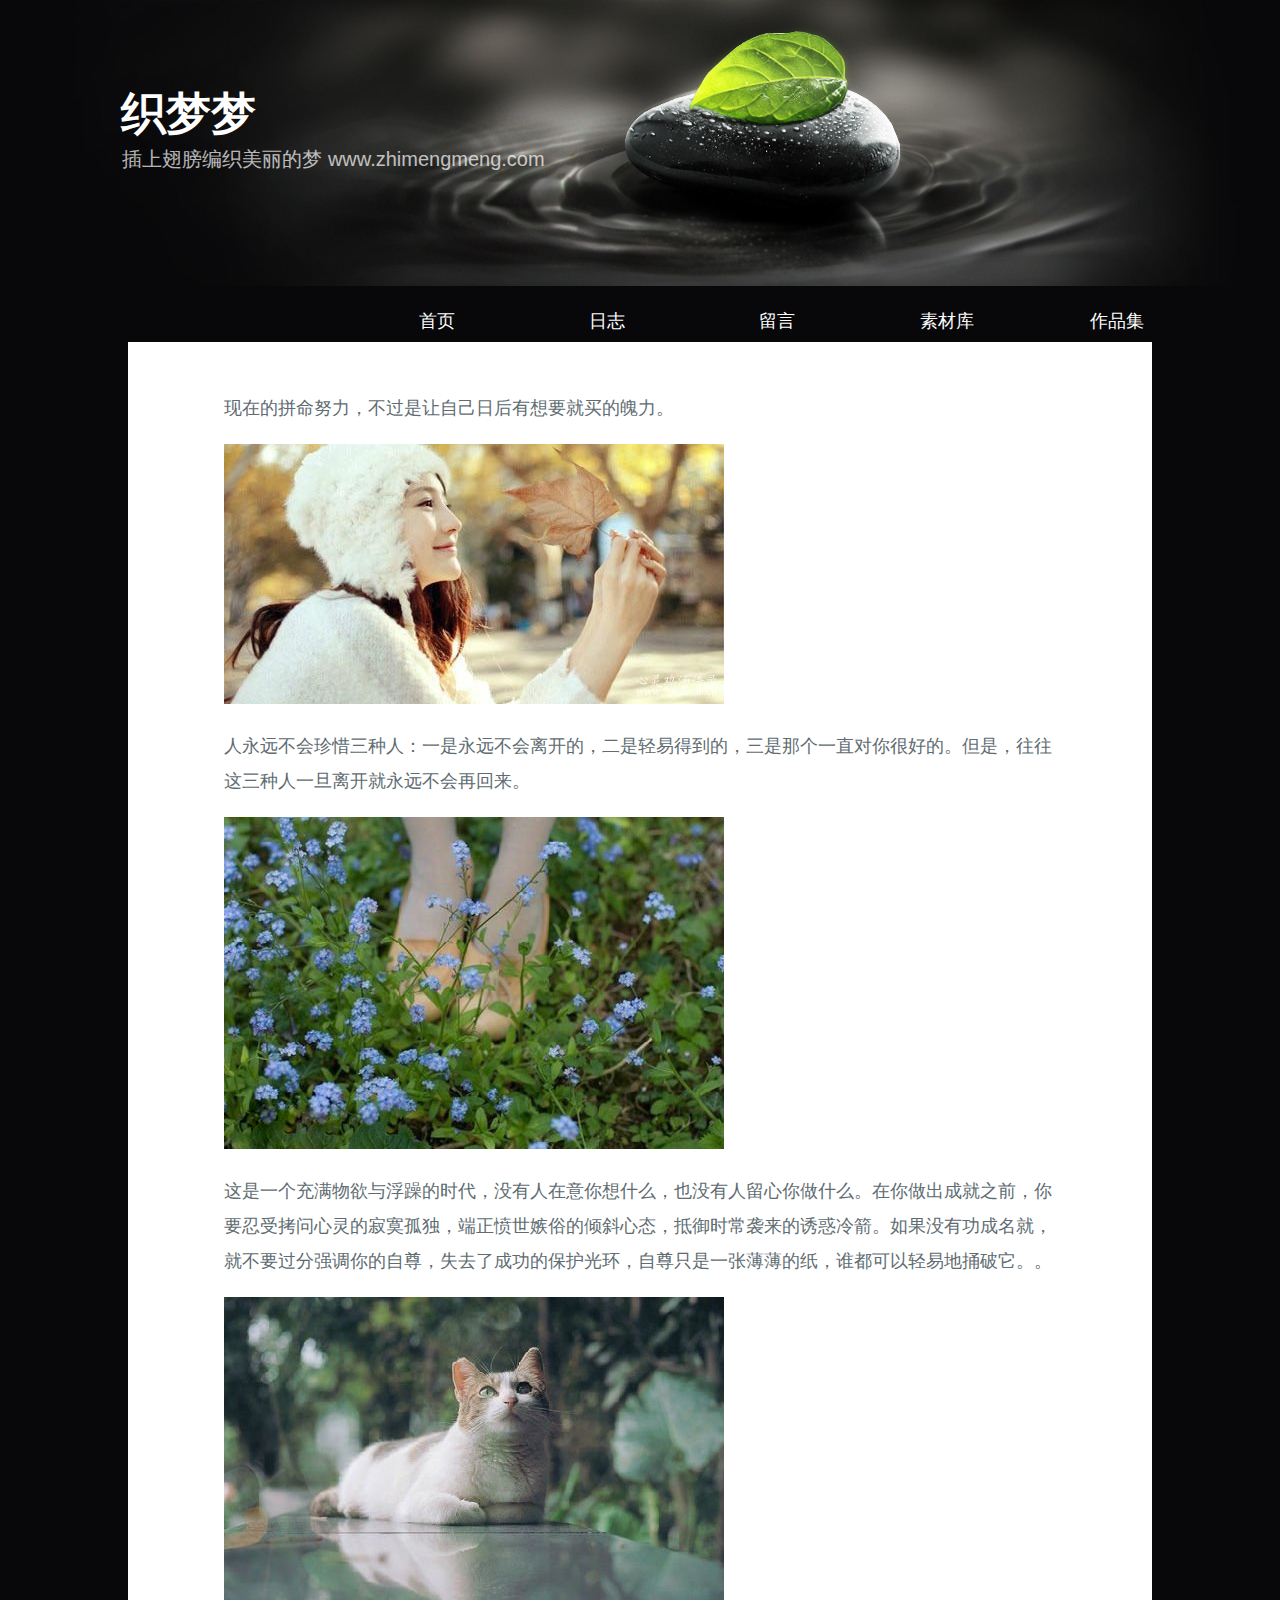
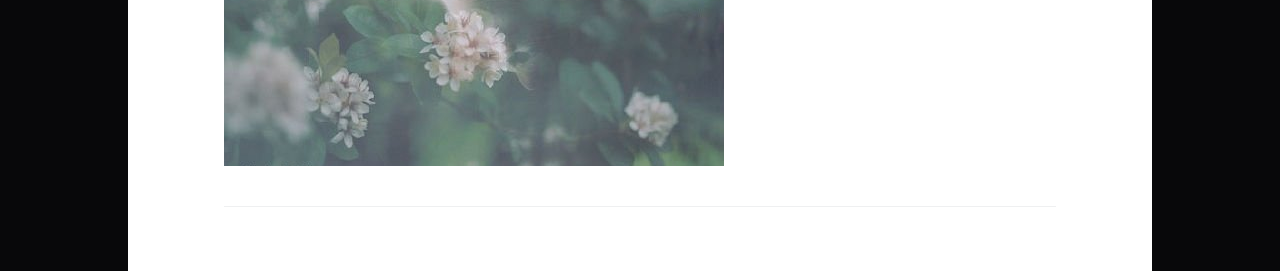
<file: 89x.html>
<!DOCTYPE html>
<html lang="en-us">
  <head>
    <meta charset="UTF-8">
    <title>织梦梦 by zhimengmeng</title>
    <meta name="viewport" content="width=device-width, initial-scale=1">
    <link rel="stylesheet" type="text/css" href="stylesheets/normalize.css" media="screen">
   
    <link rel="stylesheet" type="text/css" href="stylesheets/stylesheet.css" media="screen">
    <link rel="stylesheet" type="text/css" href="stylesheets/github-light.css" media="screen">
  </head>
  <body>
    <section class="page-header">
      <h1 class="project-name">织梦梦</h1>
      <h2 class="project-tagline">插上翅膀编织美丽的梦  www.zhimengmeng.com</h2>
     
    </section>
  
       <div class="nav">
             
             <div class="middle">
               <ul>
                 <li style="margin-left:70px;_margin-left:30px;"><a href="#">首页</a></li>
                 <li><a href="#">日志</a></li>
                 <li><a href="shuoshuo.html">留言</a></li>
                 <li><a href="raphaeljs/gear.htm">素材库</a></li>
                 <li><a href="earch.html">作品集</a></li>
                 <li><a href="#">图片</a></li>
               </ul>
              </div>
            
          </div> 
 
    <section class="main-content">
      <h1>
<a id="zhimengmenggithubio" class="anchor" href="#zhimengmenggithubio" aria-hidden="true"><span class="octicon octicon-link"></span></a></h1>

<p  class="lin">现在的拼命努力，不过是让自己日后有想要就买的魄力。</p>
        <span class="site-footer-credits">
        <img src="images/86811372816426.jpg"/></span>
<p  class="lin">人永远不会珍惜三种人：一是永远不会离开的，二是轻易得到的，三是那个一直对你很好的。但是，往往这三种人一旦离开就永远不会再回来。</p>
        <span class="site-footer-credits">
        <img src="images/foot.jpg"/></span>
        <p  class="lin">这是一个充满物欲与浮躁的时代，没有人在意你想什么，也没有人留心你做什么。在你做出成就之前，你要忍受拷问心灵的寂寞孤独，端正愤世嫉俗的倾斜心态，抵御时常袭来的诱惑冷箭。如果没有功成名就，就不要过分强调你的自尊，失去了成功的保护光环，自尊只是一张薄薄的纸，谁都可以轻易地捅破它。。</p>
        <span class="site-footer-credits">
        <img src="images/20150402132004.png"/></span>

      <footer class="site-footer">

      </footer>

    </section>

  
  </body>
</html>
</file>
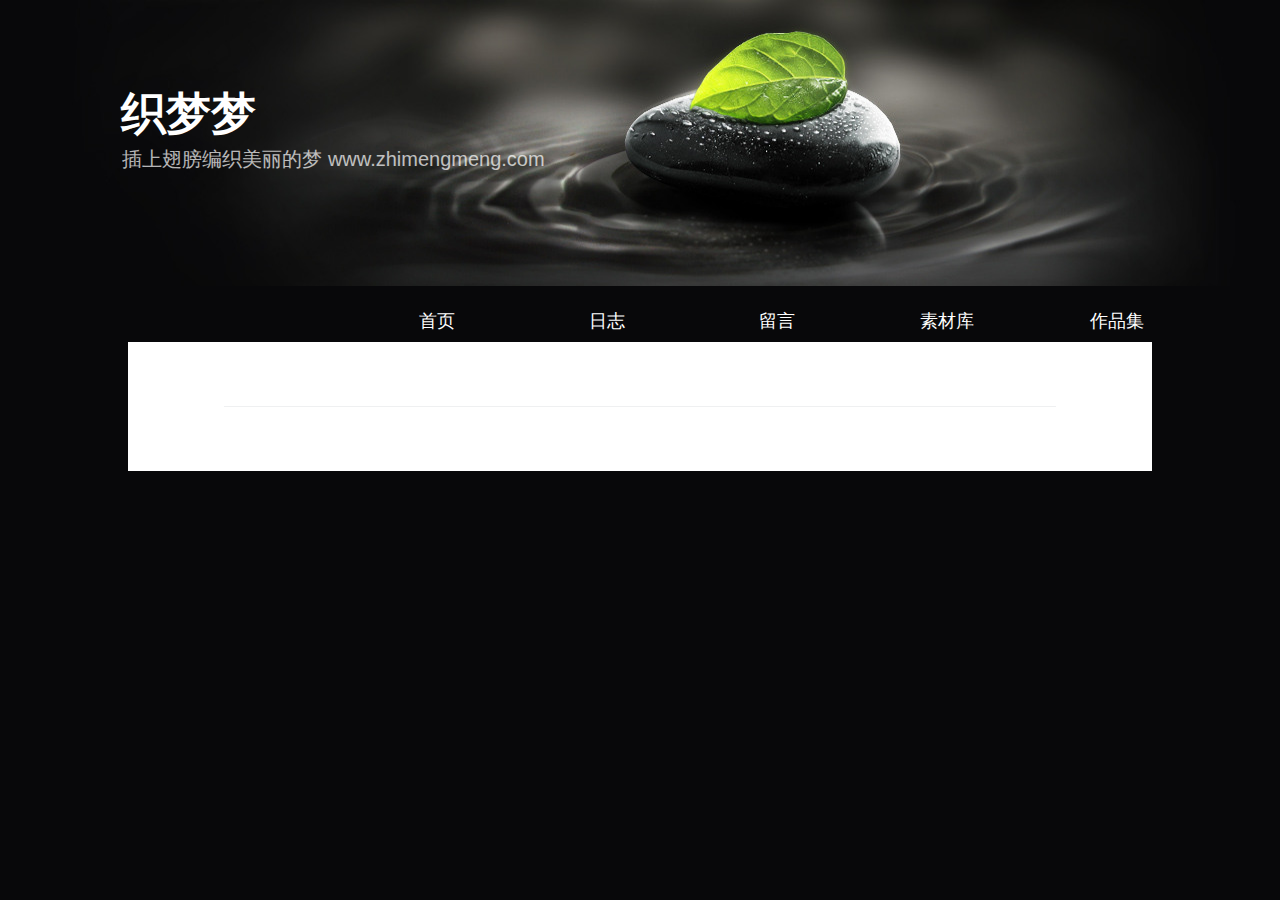
<file: shuoshuo.html>
<!DOCTYPE html>
<html lang="en-us">
  <head>
    <meta charset="UTF-8">
    <title>织梦梦 by zhimengmeng</title>
    <meta name="viewport" content="width=device-width, initial-scale=1">
    <link rel="stylesheet" type="text/css" href="stylesheets/normalize.css" media="screen">
   
    <link rel="stylesheet" type="text/css" href="stylesheets/stylesheet.css" media="screen">
    <link rel="stylesheet" type="text/css" href="stylesheets/github-light.css" media="screen">
  </head>
  <body>
    <section class="page-header">
      <h1 class="project-name">织梦梦</h1>
      <h2 class="project-tagline">插上翅膀编织美丽的梦  www.zhimengmeng.com</h2>
     
    </section>
  
       <div class="nav">
             
             <div class="middle">
               <ul>
                 <li style="margin-left:70px;_margin-left:30px;"><a href="index.html">首页</a></li>
                 <li><a href="#">日志</a></li>
                 <li><a href="#">留言</a></li>
                 <li><a href="#">素材库</a></li>
                 <li><a href="earch.html">作品集</a></li>
                 <li><a href="#">图片</a></li>
               </ul>
              </div>
            
          </div> 
 
    <section class="main-content">
 <!-- 多说评论框 start -->
	<div class="ds-thread" data-thread-key="talk" data-title="my talk" data-url="http//www.zhimengmeng.com/shuoshuo.html"></div>
<!-- 多说评论框 end -->
<!-- 多说公共JS代码 start (一个网页只需插入一次) -->
<script type="text/javascript">
var duoshuoQuery = {short_name:"zhimengmeng"};
	(function() {
		var ds = document.createElement('script');
		ds.type = 'text/javascript';ds.async = true;
		ds.src = (document.location.protocol == 'https:' ? 'https:' : 'http:') + '//static.duoshuo.com/embed.js';
		ds.charset = 'UTF-8';
		(document.getElementsByTagName('head')[0] 
		 || document.getElementsByTagName('body')[0]).appendChild(ds);
	})();
	</script>
<!-- 多说公共JS代码 end -->

      <footer class="site-footer">

      </footer>

    </section>

  
  </body>
</html>
</file>
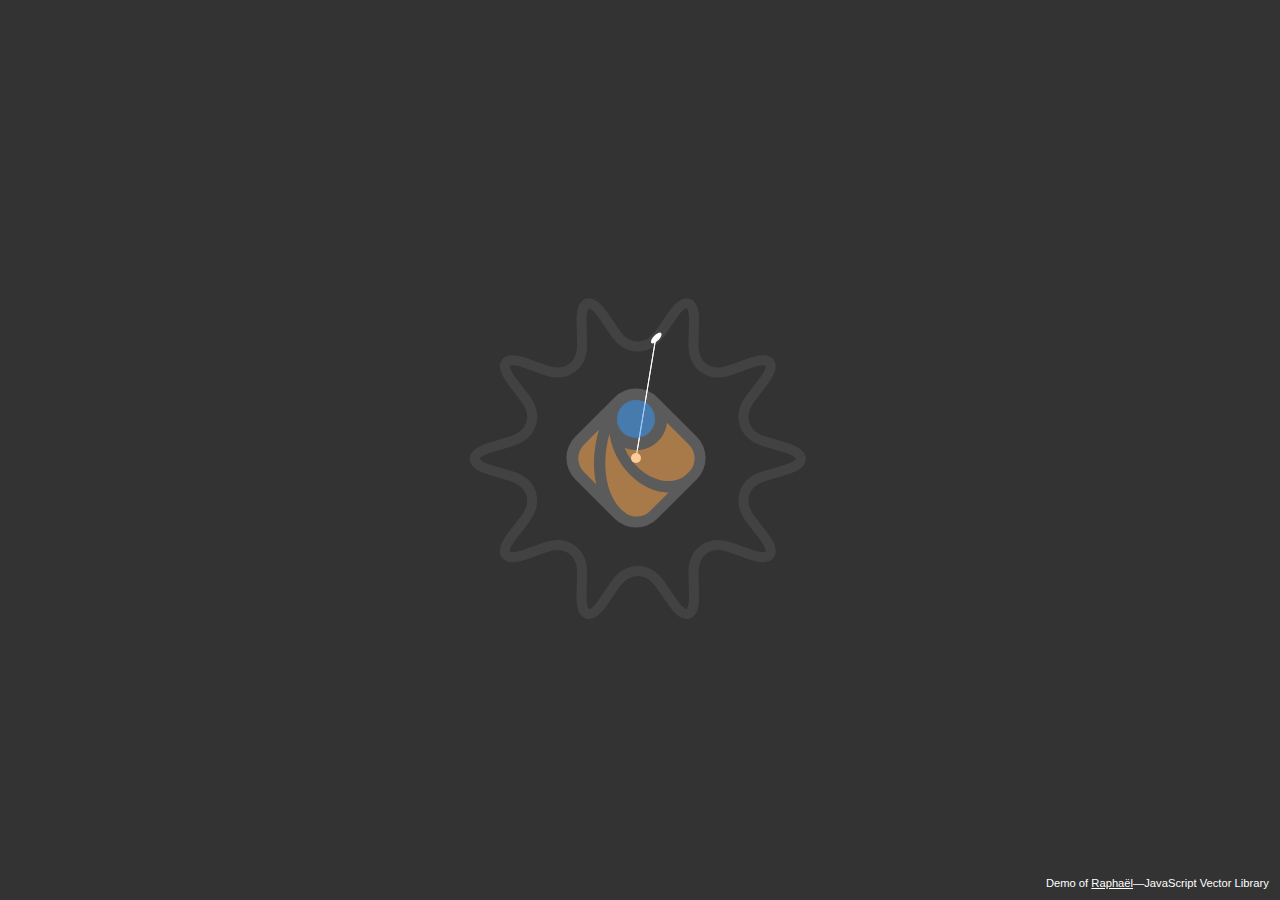
<file: raphaeljs/gear.htm>
<!DOCTYPE html>
<html lang="en">
    <head>
        <meta charset="utf-8">
        <title>Raphaël · Gear</title>
        <link rel="stylesheet" href="demo.css" media="screen">
        <link rel="stylesheet" href="demo-print.css" media="print">
        <script src="raphael.js"></script>
        <script>
        Raphael("holder", 640, 480, function () {
            var r = this,
                p = r.path("M295.186,122.908c12.434,18.149,32.781,18.149,45.215,0l12.152-17.736c12.434-18.149,22.109-15.005,21.5,6.986l-0.596,21.49c-0.609,21.992,15.852,33.952,36.579,26.578l20.257-7.207c20.728-7.375,26.707,0.856,13.288,18.29l-13.113,17.037c-13.419,17.434-7.132,36.784,13.971,43.001l20.624,6.076c21.103,6.217,21.103,16.391,0,22.608l-20.624,6.076c-21.103,6.217-27.39,25.567-13.971,43.001l13.113,17.037c13.419,17.434,7.439,25.664-13.287,18.289l-20.259-7.207c-20.727-7.375-37.188,4.585-36.578,26.576l0.596,21.492c0.609,21.991-9.066,25.135-21.5,6.986L340.4,374.543c-12.434-18.148-32.781-18.148-45.215,0.001l-12.152,17.736c-12.434,18.149-22.109,15.006-21.5-6.985l0.595-21.492c0.609-21.991-15.851-33.951-36.578-26.576l-20.257,7.207c-20.727,7.375-26.707-0.855-13.288-18.29l13.112-17.035c13.419-17.435,7.132-36.785-13.972-43.002l-20.623-6.076c-21.104-6.217-21.104-16.391,0-22.608l20.623-6.076c21.104-6.217,27.391-25.568,13.972-43.002l-13.112-17.036c-13.419-17.434-7.439-25.664,13.288-18.29l20.256,7.207c20.728,7.374,37.188-4.585,36.579-26.577l-0.595-21.49c-0.609-21.992,9.066-25.136,21.5-6.986L295.186,122.908z").attr({stroke: "#666", opacity: .3, "stroke-width": 10}),
                over = r.path().attr({stroke: "#fff"}),
                len = p.getTotalLength(),
                e = r.ellipse(0, 0, 7, 3).attr({stroke: "none", fill: "#fff"}).onAnimation(function () {
                    var t = this.attr("transform");
                    over.attr({path: "M316,248L" + t[0][1] + "," + t[0][2] + "z"});
                });
            r.circle(316, 248, 5).attr({stroke: "none", fill: "#fff"});
            r.customAttributes.along = function (v) {
                var point = p.getPointAtLength(v * len);
                return {
                    transform: "t" + [point.x, point.y] + "r" + point.alpha
                };
            };
            e.attr({along: 0});
            
            var rotateAlongThePath = true;
            function run() {
                e.animate({along: 1}, 2e4, function () {
                    e.attr({along: 0});
                    setTimeout(run);
                });
            }
            run();


            // logo
            var logo = r.set(
            r.rect(13, 13, 116, 116, 30).attr({stroke: "none", fill: "#fff", transform: "r45", opacity: .2}),
            r.path("M129.657,71.361c0,3.812-1.105,7.451-3.153,10.563c-1.229,1.677-2.509,3.143-3.829,4.408l-0.095,0.095c-6.217,5.912-13.24,7.588-19.2,7.588c-3.28,0-6.24-0.508-8.566-1.096C81.19,89.48,66.382,77.757,59.604,60.66c3.65,1.543,7.662,2.396,11.869,2.396c15.805,0,28.849-12.04,30.446-27.429l22.073,22.072C127.645,61.351,129.657,66.201,129.657,71.361zM18.953,85.018c-3.653-3.649-5.663-8.5-5.663-13.656c0-5.16,2.01-10.011,5.661-13.656l14.934-14.935c-3.896,13.269-5.569,27.23-4.674,40.614c0.322,4.812,0.987,9.427,1.942,13.831L18.953,85.018zM44.482,46.869c3.279,25.662,23.592,50.991,47.552,57.046c3.903,0.986,7.729,1.472,11.432,1.472c0.055,0,0.107-0.005,0.161-0.005l-18.501,18.503c-3.647,3.646-8.498,5.654-13.652,5.654c-3.591,0-7.021-0.993-10.01-2.815l0.007-0.01c-1.177-0.78-2.298-1.66-3.388-2.593c-0.084-0.082-0.176-0.153-0.26-0.236l-3.738-3.738c-7.688-8.825-12.521-21.957-13.561-37.517C39.736,70.853,41.149,58.578,44.482,46.869").attr({fill: "#f89938", stroke: "none", opacity: .5}),
            r.circle(71, 32, 19).attr({stroke: "none", fill: "#39f", opacity: .5}));
            logo.transform("t245,177...");
            // logo end
        });
        </script>
    </head>
    <body>
        <div id="holder"></div>
        <p id="copy">Demo of <a href="http://raphaeljs.com/">Raphaël</a>—JavaScript Vector Library</p>
    </body>
</html>
</file>
<file: stylesheets/stylesheet.css>
* {
  box-sizing: border-box; }

body {
  padding: 0;
  margin: 0;
  font-family: "Open Sans", "Helvetica Neue", Helvetica, Arial, sans-serif;
  font-size: 16px;
  line-height: 1.5;
  color: #606c71;
  background:#08080a; }

a {
  color: #1e6bb8;
  text-decoration: none; }
  a:hover {
    text-decoration: underline; }

.btn {
  display: inline-block;
  margin-bottom: 1rem;
  color: rgba(255, 255, 255, 0.7);
  background-color: rgba(255, 255, 255, 0.08);
  border-color: rgba(255, 255, 255, 0.2);
  border-style: solid;
  border-width: 1px;
  border-radius: 0.3rem;
  transition: color 0.2s, background-color 0.2s, border-color 0.2s; }
  .btn + .btn {
    margin-left: 1rem; }

.btn:hover {
  color: rgba(255, 255, 255, 0.8);
  text-decoration: none;
  background-color: rgba(255, 255, 255, 0.2);
  border-color: rgba(255, 255, 255, 0.3); }

@media screen and (min-width: 64em) {
  .btn {
    padding: 0.75rem 1rem; } }

@media screen and (min-width: 42em) and (max-width: 64em) {
  .btn {
    padding: 0.6rem 0.9rem;
    font-size: 0.9rem; } }

@media screen and (max-width: 42em) {
  .btn {
    display: block;
    width: 100%;
    padding: 0.75rem;
    font-size: 0.9rem; }
    .btn + .btn {
      margin-top: 1rem;
      margin-left: 0; } }

.page-header {
  color: #fff;
  text-align: center;
  background-color: #159957;
  background-image: linear-gradient(120deg, #155799, #159957);
  background:url(../images/75194_top.jpg);}

@media screen and (min-width: 64em) {
  .page-header {
    padding:5rem 6rem; } }

@media screen and (min-width: 42em) and (max-width: 64em) {
  .page-header {
    padding: 3rem 4rem; } }

@media screen and (max-width: 42em) {
  .page-header {
    padding: 2rem 1rem; } }

.project-name {
  margin-top: 0;
  margin-bottom: 0.1rem;
  width:185px;
   }

@media screen and (min-width: 64em) {
  .project-name {
    font-size: 2.80rem; } }

@media screen and (min-width: 42em) and (max-width: 64em) {
  .project-name {
    font-size: 2.25rem; } }

@media screen and (max-width: 42em) {
  .project-name {
    font-size: 1.75rem; } }

.project-tagline {
  margin-bottom: 2rem;
  font-weight: normal;
  opacity: 0.7; 
  width:475px;
  margin-top:-5px;}
  
@media screen and (min-width: 64em) {
  .project-tagline {
    font-size: 1.25rem; } }

@media screen and (min-width: 42em) and (max-width: 64em) {
  .project-tagline {
    font-size: 1.15rem; } }

@media screen and (max-width: 42em) {
  .project-tagline {
    font-size: 1rem; } }

.main-content :first-child {
  margin-top: 0; }
.main-content img {
  max-width: 100%; }
.main-content h1, .main-content h2, .main-content h3, .main-content h4, .main-content h5, .main-content h6 {
  margin-top: 2rem;
  margin-bottom: 1rem;
  font-weight: normal;
  color: #159957; }
.main-content p {
  margin-bottom: 1em; }
.main-content code {
  padding: 2px 4px;
  font-family: Consolas, "Liberation Mono", Menlo, Courier, monospace;
  font-size: 0.9rem;
  color: #383e41;
  background-color: #f3f6fa;
  border-radius: 0.3rem; }
.main-content pre {
  padding: 0.8rem;
  margin-top: 0;
  margin-bottom: 1rem;
  font: 1rem Consolas, "Liberation Mono", Menlo, Courier, monospace;
  color: #567482;
  word-wrap: normal;
  background-color: #f3f6fa;
  border: solid 1px #dce6f0;
  border-radius: 0.3rem; }
  .main-content pre > code {
    padding: 0;
    margin: 0;
    font-size: 0.9rem;
    color: #567482;
    word-break: normal;
    white-space: pre;
    background: transparent;
    border: 0; }
.main-content .highlight {
  margin-bottom: 1rem; }
  .main-content .highlight pre {
    margin-bottom: 0;
    word-break: normal; }
.main-content .highlight pre, .main-content pre {
  padding: 0.8rem;
  overflow: auto;
  font-size: 0.9rem;
  line-height: 1.45;
  border-radius: 0.3rem; }
.main-content pre code, .main-content pre tt {
  display: inline;
  max-width: initial;
  padding: 0;
  margin: 0;
  overflow: initial;
  line-height: inherit;
  word-wrap: normal;
  background-color: transparent;
  border: 0; }
  .main-content pre code:before, .main-content pre code:after, .main-content pre tt:before, .main-content pre tt:after {
    content: normal; }
.main-content ul, .main-content ol {
  margin-top: 0; }
.main-content blockquote {
  padding: 0 1rem;
  margin-left: 0;
  color: #819198;
  border-left: 0.3rem solid #dce6f0; }
  .main-content blockquote > :first-child {
    margin-top: 0; }
  .main-content blockquote > :last-child {
    margin-bottom: 0; }
.main-content table {
  display: block;
  width: 100%;
  overflow: auto;
  word-break: normal;
  word-break: keep-all; }
  .main-content table th {
    font-weight: bold; }
  .main-content table th, .main-content table td {
    padding: 0.5rem 1rem;
    border: 1px solid #e9ebec; }
.main-content dl {
  padding: 0; }
  .main-content dl dt {
    padding: 0;
    margin-top: 1rem;
    font-size: 1rem;
    font-weight: bold; }
  .main-content dl dd {
    padding: 0;
    margin-bottom: 1rem; }
.main-content hr {
  height: 2px;
  padding: 0;
  margin: 1rem 0;
  background-color: #eff0f1;
  border: 0; }

@media screen and (min-width: 64em) {
  .main-content {
    max-width: 64rem;
    padding: 2rem 6rem;
    margin: 0 auto;
    font-size: 1.1rem;
	background:#fff; } }

@media screen and (min-width: 42em) and (max-width: 64em) {
  .main-content {
    padding: 2rem 4rem;
    font-size: 1.1rem; } }

@media screen and (max-width: 42em) {
  .main-content {
    padding: 2rem 1rem;
    font-size: 1rem; } }

.site-footer {
  padding-top: 2rem;
  margin-top: 2rem;
  border-top: solid 1px #eff0f1; }

.site-footer-owner {
  display: block;
  font-weight: bold; }

.site-footer-credits {
  color: #819198; }

@media screen and (min-width: 64em) {
  .site-footer {
    font-size: 1rem; } }

@media screen and (min-width: 42em) and (max-width: 64em) {
  .site-footer {
    font-size: 1rem; } }

@media screen and (max-width: 42em) {
  .site-footer {
    font-size: 0.9rem; } }


nav .middle{background:url(../../image/active/hd_03.gif)  repeat-x;width:1000px;height:40px;display:block;}
.nav{margin-left:121px; width:1000px; height:auto;}  
.middle ul li{float:left;width:170px;height:36px;line-height:38px;text-align:center;font-size:18px;}
.middle li a:link,.middle li a:visited{color:#FFF; text-decoration:none;}
.middle li a:hover{color:#d7f440;}
ul li{list-style:none;}
.middle{width:1000px; height:40px; margin-left:121px;}
.lin{text-decoration:none;}
</file>
<file: stylesheets/github-light.css>
/*
   Copyright 2014 GitHub Inc.

   Licensed under the Apache License, Version 2.0 (the "License");
   you may not use this file except in compliance with the License.
   You may obtain a copy of the License at

       http://www.apache.org/licenses/LICENSE-2.0

   Unless required by applicable law or agreed to in writing, software
   distributed under the License is distributed on an "AS IS" BASIS,
   WITHOUT WARRANTIES OR CONDITIONS OF ANY KIND, either express or implied.
   See the License for the specific language governing permissions and
   limitations under the License.

*/

.pl-c /* comment */ {
  color: #969896;
}

.pl-c1      /* constant, markup.raw, meta.diff.header, meta.module-reference, meta.property-name, support, support.constant, support.variable, variable.other.constant */,
.pl-s .pl-v /* string variable */ {
  color: #0086b3;
}

.pl-e  /* entity */,
.pl-en /* entity.name */ {
  color: #795da3;
}

.pl-s .pl-s1 /* string source */,
.pl-smi      /* storage.modifier.import, storage.modifier.package, storage.type.java, variable.other, variable.parameter.function */ {
  color: #333;
}

.pl-ent /* entity.name.tag */ {
  color: #63a35c;
}

.pl-k /* keyword, storage, storage.type */ {
  color: #a71d5d;
}

.pl-pds              /* punctuation.definition.string, string.regexp.character-class */,
.pl-s                /* string */,
.pl-s .pl-pse .pl-s1 /* string punctuation.section.embedded source */,
.pl-sr               /* string.regexp */,
.pl-sr .pl-cce       /* string.regexp constant.character.escape */,
.pl-sr .pl-sra       /* string.regexp string.regexp.arbitrary-repitition */,
.pl-sr .pl-sre       /* string.regexp source.ruby.embedded */ {
  color: #183691;
}

.pl-v /* variable */ {
  color: #ed6a43;
}

.pl-id /* invalid.deprecated */ {
  color: #b52a1d;
}

.pl-ii /* invalid.illegal */ {
  background-color: #b52a1d;
  color: #f8f8f8;
}

.pl-sr .pl-cce /* string.regexp constant.character.escape */ {
  color: #63a35c;
  font-weight: bold;
}

.pl-ml /* markup.list */ {
  color: #693a17;
}

.pl-mh        /* markup.heading */,
.pl-mh .pl-en /* markup.heading entity.name */,
.pl-ms        /* meta.separator */ {
  color: #1d3e81;
  font-weight: bold;
}

.pl-mq /* markup.quote */ {
  color: #008080;
}

.pl-mi /* markup.italic */ {
  color: #333;
  font-style: italic;
}

.pl-mb /* markup.bold */ {
  color: #333;
  font-weight: bold;
}

.pl-md /* markup.deleted, meta.diff.header.from-file */ {
  background-color: #ffecec;
  color: #bd2c00;
}

.pl-mi1 /* markup.inserted, meta.diff.header.to-file */ {
  background-color: #eaffea;
  color: #55a532;
}

.pl-mdr /* meta.diff.range */ {
  color: #795da3;
  font-weight: bold;
}

.pl-mo /* meta.output */ {
  color: #1d3e81;
}
</file>
<file: raphaeljs/demo.css>
body {
    background: #333;
    color: #fff;
    font: 300 100.1% "Helvetica Neue", Helvetica, "Arial Unicode MS", Arial, sans-serif;
}
#holder {
    height: 480px;
    left: 50%;
    margin: -240px 0 0 -320px;
    position: absolute;
    top: 50%;
    width: 640px;
}
#copy {
    bottom: 0;
    font: 300 .7em "Helvetica Neue", Helvetica, "Arial Unicode MS", Arial, sans-serif;
    position: absolute;
    right: 1em;
    text-align: right;
}
#copy a {
    color: #fff;
}
</file>
<file: raphaeljs/demo-print.css>
body {
    background: #fff;
    color: #000;
    font: 100.1% "Lucida Grande", Lucida, Verdana, sans-serif;
}
#holder {
    height: 480px;
    left: 50%;
    margin: 0 0 0 -320px;
    position: absolute;
    top: 0;
    width: 640px;
}
#copy {
    bottom: 0;
    font-size: .7em;
    position: absolute;
    right: 1em;
    text-align: right;
}
</file>
